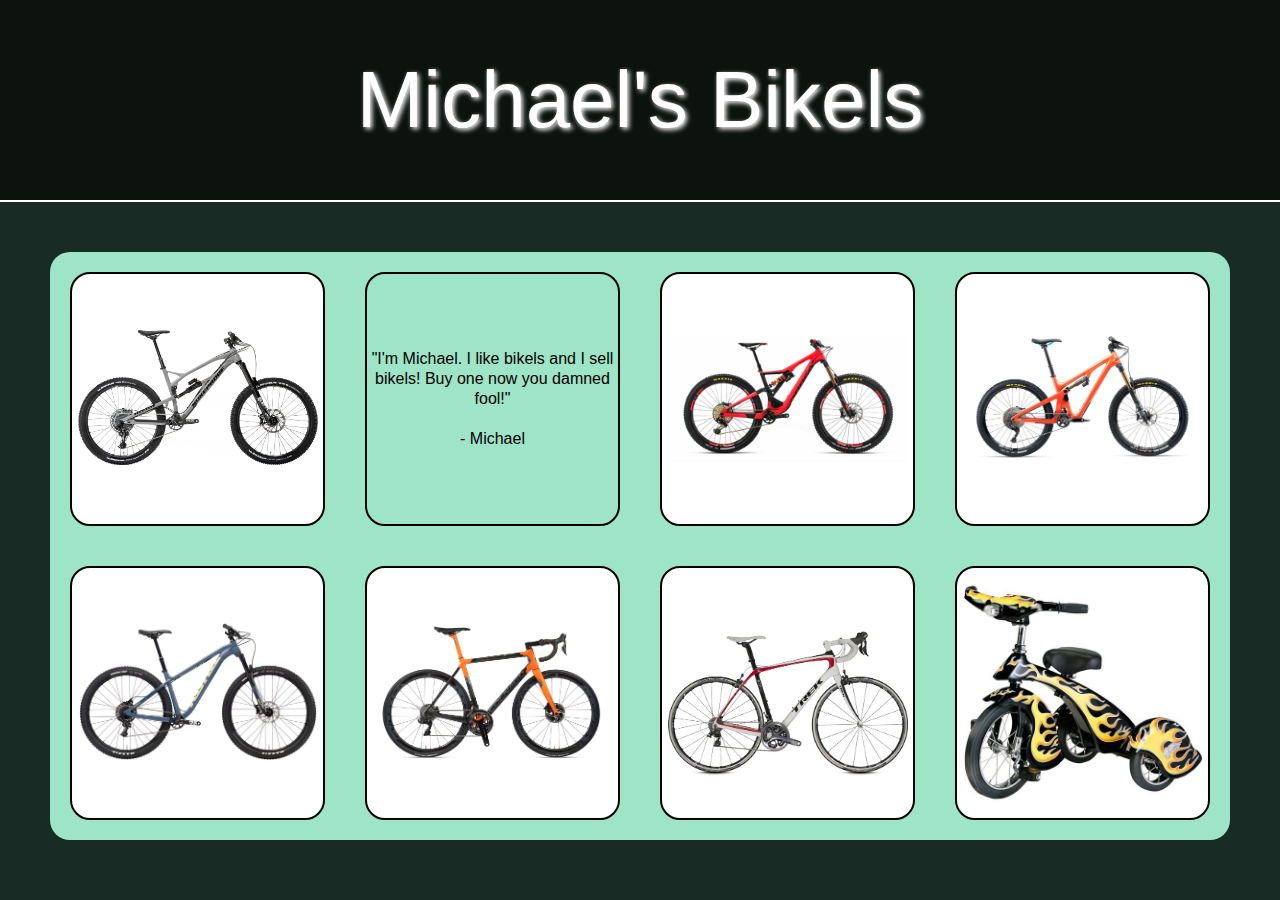
<file: index.html>
<!DOCTYPE html>
<html lang="en">
<head>
    <meta charset="UTF-8">
    <meta name="viewport" content="width=device-width, initial-scale=1.0">
    <meta http-equiv="X-UA-Compatible" content="ie=edge">
    <link rel="stylesheet" href="./common/reset.css">
    <link rel="stylesheet" href="./styles.css">
    <title>Michael's Bikels</title>
</head>
<body>
    <header>
        <h1>Michael's Bikels</h1>
    </header>
    <main>
        <ul>
            <li class="img-box"><a href="./products/index.html"><img src="../assets/nukeproof.jpg" alt=""></a></li>
            <li id="text-box">"I'm Michael. I like bikels and I sell bikels! Buy one now you damned fool!" <br><br>- Michael</li>
            <li class="img-box"><a href="./products/index.html"><img src="../assets/orbea.jpg" alt=""></a></li>
            <li class="img-box"><a href="./products/index.html"><img src="../assets/yeti.jpg" alt=""></a></li>
            <li class="img-box"><a href="./products/index.html"><img src="../assets/kona.jpg" alt=""></a></li>
            <li class="img-box"><a href="./products/index.html"><img src="../assets/colnago.jpg" alt=""></a></li>
            <li class="img-box"><a href="./products/index.html"><img src="../assets/trek.jpg" alt=""></a></li>
            <li class="img-box"><a href="./products/index.html"><img src="../assets/tricycle.jpg" alt=""></a></li>
        </ul>
    </main>
</body>
</html>
</file>
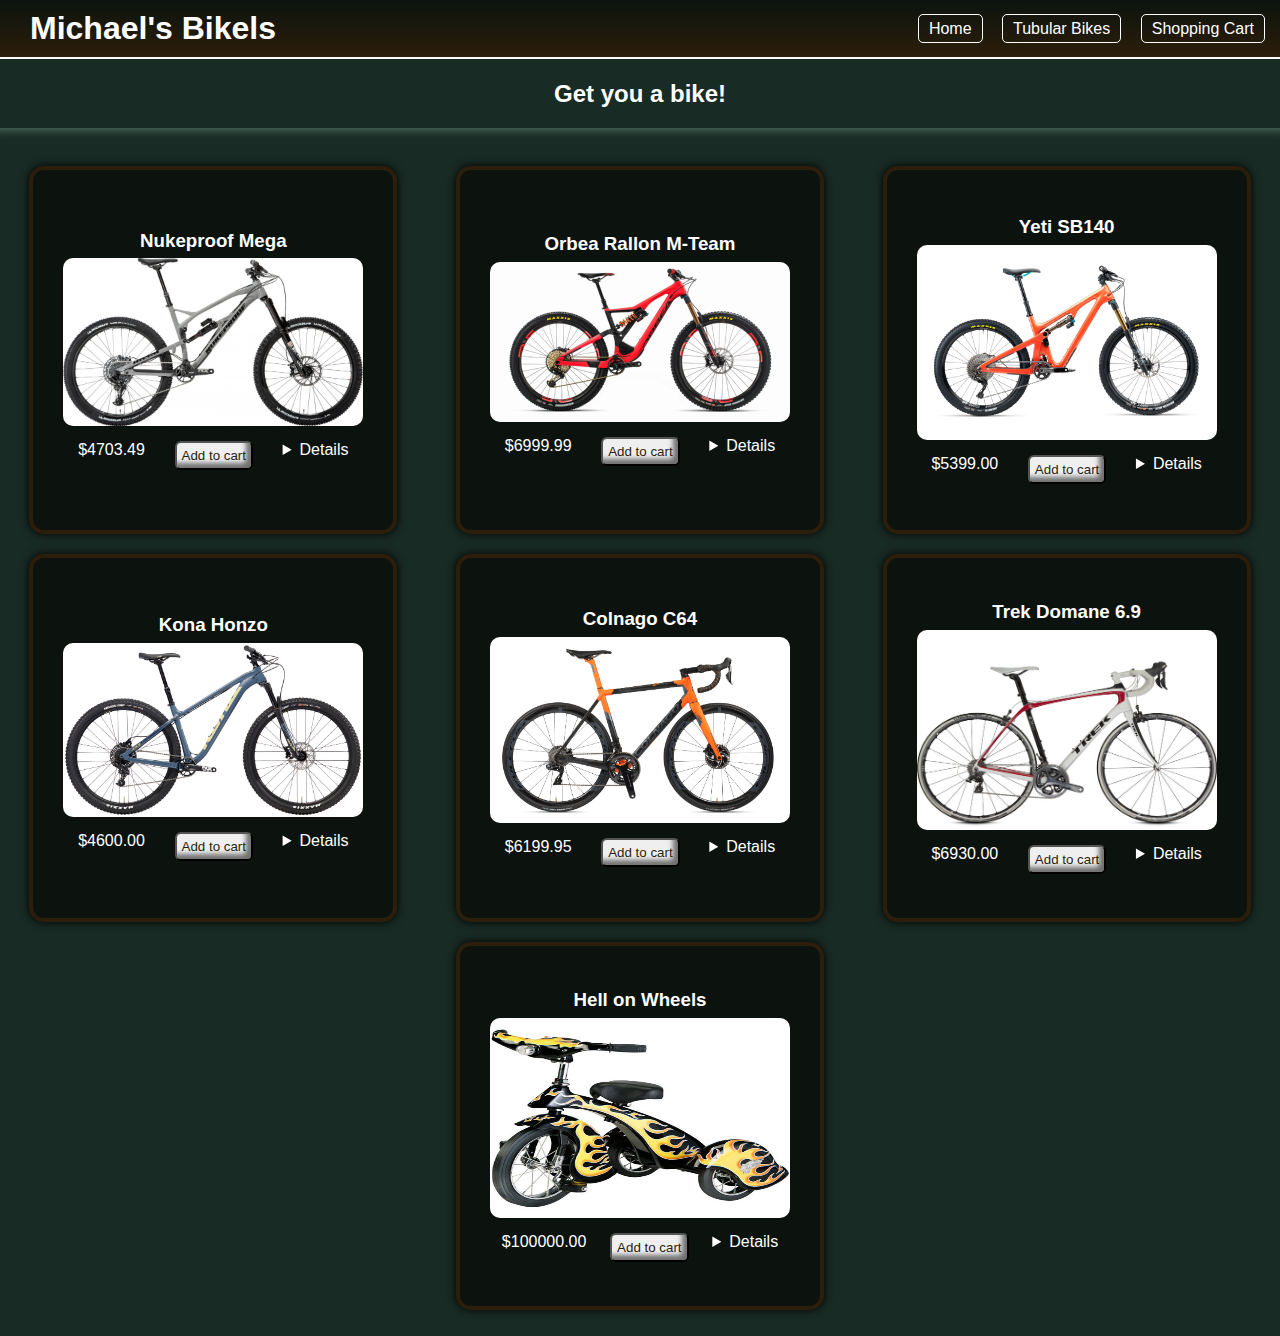
<file: products/index.html>
<!DOCTYPE html>
<html lang="en">

<head>
    <meta charset="UTF-8">
    <meta name="viewport" content="width=device-width, initial-scale=1.0">
    <meta http-equiv="X-UA-Compatible" content="ie=edge">
    <link rel="stylesheet" href="products.css">
    <link rel="stylesheet" href="../common/main.css">
    <title>Michael's Bikels</title>
</head>

<body>
    <header>
        <h1>Michael's Bikels</h1>
        <nav>
            <a href="../">Home</a>
            <a href="#">Tubular Bikes</a>
            <a href="../shopping-cart/">Shopping Cart</a>
        </nav>
    </header>

    <main>
        <h2>Get you a bike!</h2>
        <hr>
        <ul id="bikes">
            
        </ul>
    </main>

    <script type="module" src="./products.js"></script>
</body>

</html>
</file>
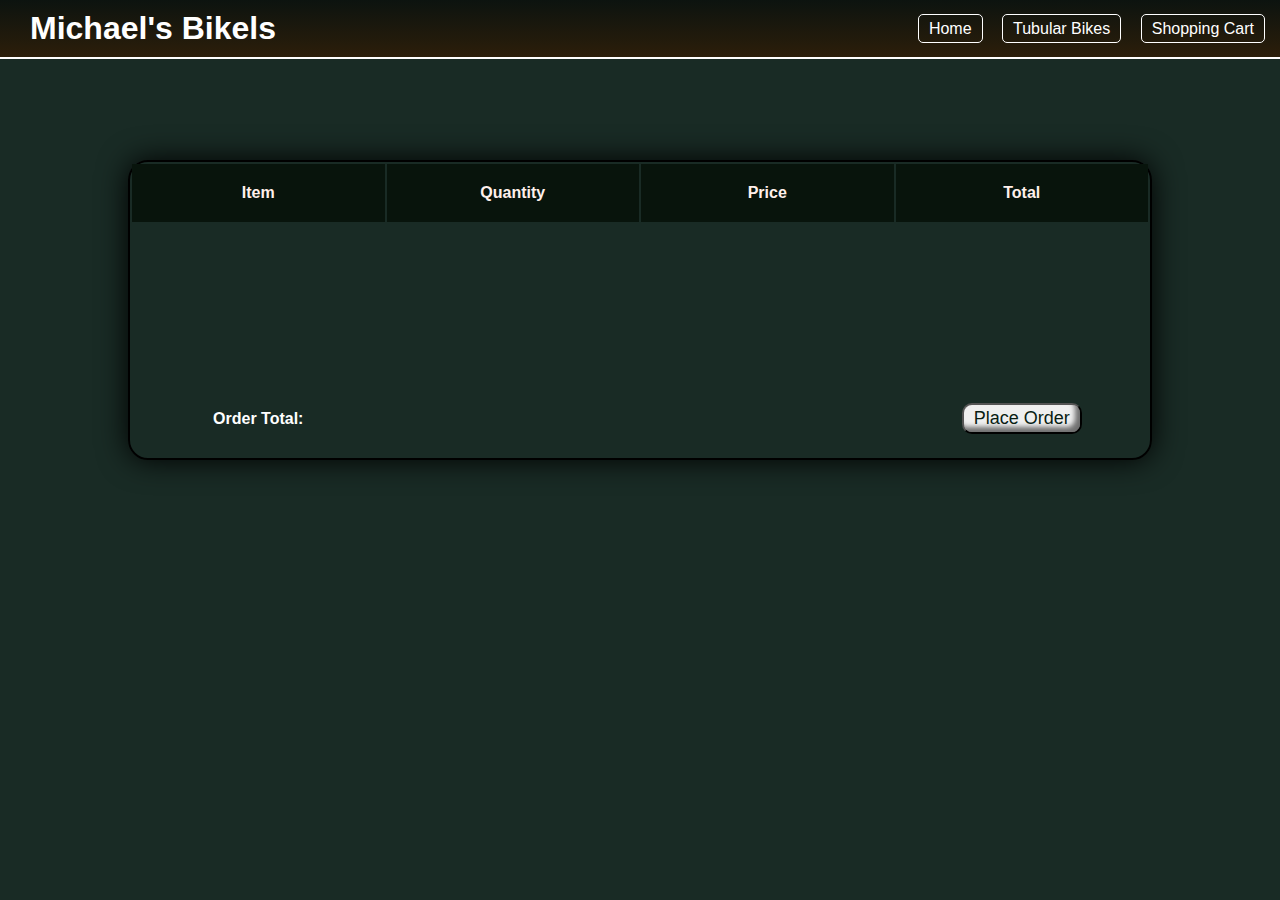
<file: shopping-cart/index.html>
<!DOCTYPE html>
<html lang="en">

<head>
    <meta charset="UTF-8">
    <meta name="viewport" content="width=device-width, initial-scale=1.0">
    <meta http-equiv="X-UA-Compatible" content="ie=edge">
    <link rel="stylesheet" href="../common/main.css">
    <link rel="stylesheet" href="./shopping-cart.css">
    <title>Michael's Bikels</title>
</head>

<body>
    <header>
        <h1>Michael's Bikels</h1>
        <nav>
            <a href="../">Home</a>
            <a href="../products/">Tubular Bikes</a>
            <a href="#">Shopping Cart<span id="total-items-in-cart"></span></a>
        </nav>
    </header>

    <main>

        <table>
            <thead>
                <tr>
                    <th>Item</th>
                    <th>Quantity</th>
                    <th>Price</th>
                    <th>Total</th>
                </tr>
            </thead>

            <tbody>
                
            </tbody>

            <tfoot>
                <tr>
                    <th>Order Total:</th>
                    <th id="order-total-cell"></th>
                    <th></th>
                    <th><button id="order-button">Place Order</button></th>
                </tr>
            </tfoot>
        </table>

    </main>

    <script type="module" src="shopping-cart.js"></script>
</body>

</html>
</file>
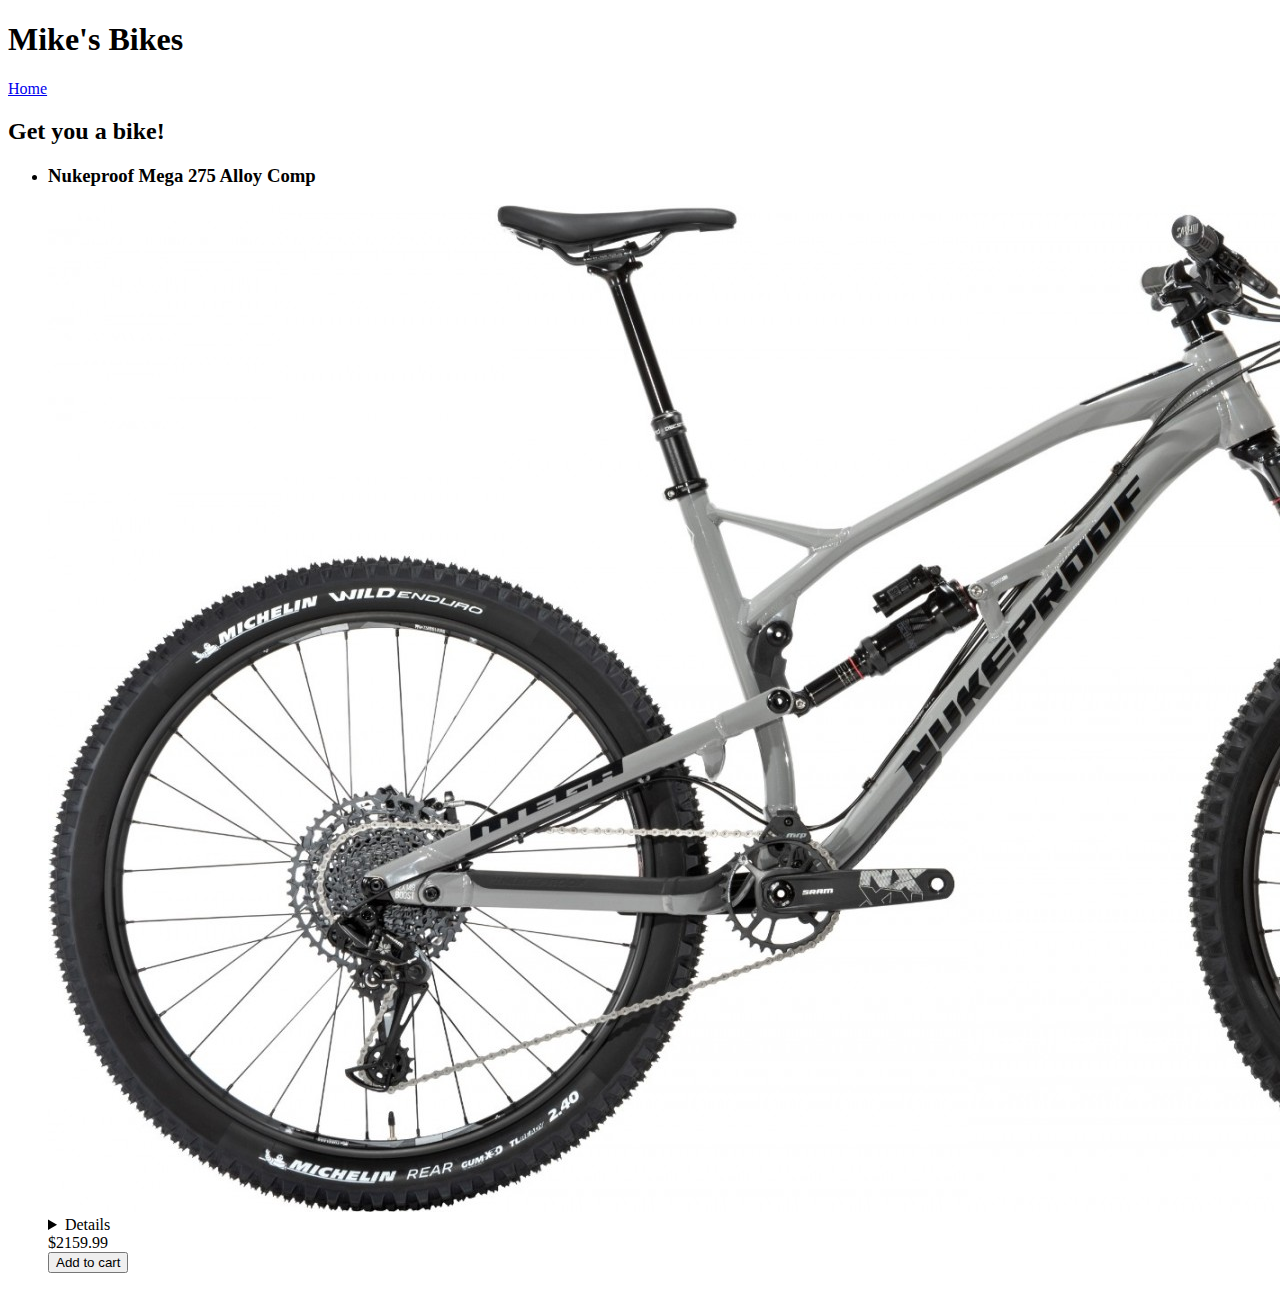
<file: products/products.html>
<!DOCTYPE html>
<html lang="en">

<head>
    <meta charset="UTF-8">
    <meta name="viewport" content="width=device-width, initial-scale=1.0">
    <meta http-equiv="X-UA-Compatible" content="ie=edge">
    <title>Document</title>
</head>

<body>
    <header>
        <h1>Mike's Bikes</h1>
        <nav>
            <a href="../index.html">Home</a>
        </nav>
    </header>

    <main>
        <h2>Get you a bike!</h2>
        <ul>
            <li id="nukeproof-mega">
                <h3 class="name">Nukeproof Mega 275 Alloy Comp</h3>
                <div class="bike-pic"><img src="../assets/Nukeproof_Mega_275_Alloy_Comp.jpg" alt="Nukeproof Mega Image"></div>
                <details>Nukeproof Mega 275 Alloy, custom triple butted hydro-formed tube set, custom tuned rear shock
                    configuration, internal dropper seatpost cable routing, threaded bottom bracket, boost 148mm rear
                    axle spacing, 3D contoured frame protection</details>
                <div class="price-and-add">
                    <div class="price">$2159.99</div>
                    <button value="nukeproof-mega">Add to cart</button>
                </div>
            </li>
        </ul>
    </main>
</body>

</html>
</file>
<file: styles.css>
html,
body {
    margin: 0;
    height: 100%;
    font-family: sans-serif;
    background: #192b25;
}

header {
    background: #0c130f;
    height: 200px;
    display: flex;
    justify-content: center;
    align-items: center;
    border-bottom: 2px solid white;
}

h1 {
    padding: 10px;
    font-size: 80px;
    color: white;
    text-shadow: 2px 2px 5px white;
}

main {
    margin: 50px;
}

ul {
    margin-top: 10px;
    display: grid;
    grid-template-columns: 25% 25% 25% 25%;
    flex-wrap: wrap;
    background: rgb(158, 228, 199);
    border-radius: 20px;
}

li {
    background: none;
    list-style: none;
    border-radius: 20px;
}

img {
    width: 240px;
}

.img-box {
    background: white;
    height: 250px;
    display: flex;
    justify-content: center;
    align-items: center;
    border: 2px solid black;
    margin: 20px;
}

a {
    background: none;
}

#text-box {
    display: flex;
    justify-content: center;
    align-items: center;
    line-height: 20px;
    text-align: center;
    border: 2px solid black;
    margin: 20px;
    padding: 3px;
}
</file>
<file: products/products.css>
ul {
    display: flex;
    justify-content: space-around;
    flex-wrap: wrap;
    padding-left: 0;
}

li {
    margin-top: 0;
    background: #0c130f;
    margin: 10px;
    border: 4px solid #2c1e0a;
    border-radius: 15px;
    padding: 30px;
    display: flex;
    justify-content: center;
    flex-direction: column;
    height: 300px;
    width: 300px;;
    box-shadow: 0 0 10px black;
}

img {
    max-height: 200px;
    height: auto;
    width: 100%;
    border-radius: 10px;
}

.price-and-add {
    display: flex;
    justify-content: space-around;
    padding-top: 15px;
}

h3 {
    margin-top: 0;
    height: 10px;
    border: 0;
}

hr {
    height: 12px;
    border: 0;
    box-shadow: inset 0 12px 12px -12px rgba(170, 236, 203, 0.5);
}

button {
    padding: 5px;
    border-radius: 6px;
    color: #2c1e0a;
}
</file>
<file: common/main.css>
body {
    color: white;
    font-family: sans-serif;
    background: #192b25;
    text-align: center;
    margin: 0;
}

header {
    display: flex;
    margin: 0 0 10px 0;
    justify-content: space-between;
    align-items: center;
    border-bottom: 2px solid white;
    padding: 10px 20px 10px 0;
    background: linear-gradient(#0c130f, #2c1e0a);
    position: fixed;
    width: 100%;
}

a {
    border: 1px solid white;
    scroll-margin-top: 20px;
    border-radius: 5px;
    padding: 5px 10px;
    text-decoration: none;
    color: white;
    margin: 5px 15px 5px 0;
}

h1 {
    margin: 0 30px;
}

main {
    padding-top: 60px;
}
button {
    outline: none;
    box-shadow: inset -5px -5px 5px #707070;
}
</file>
<file: shopping-cart/shopping-cart.css>
main {
    display: flex;
    justify-content: center;
    height: 400px;
}

table {
    margin-top: 100px;
    table-layout: fixed;
    width: 80%;
    /* border-collapse: collapse; */
    border: 2px solid black;
    box-shadow: 0 0 30px black;
    border-radius: 20px;
}

thead {
    color: rgb(255, 240, 235);
    background-color: rgb(8, 20, 12);
    border: 2px solid rgb(9, 29, 20);
}

td {
    padding: 10px;
    border: 2px solid rgb(48, 48, 48);
}

th {
    padding: 20px;
}

button {
    padding: 3px 10px;
    border-radius: 10px;
    font-size: 18px;
    color: rgb(9, 29, 20);
}
</file>
